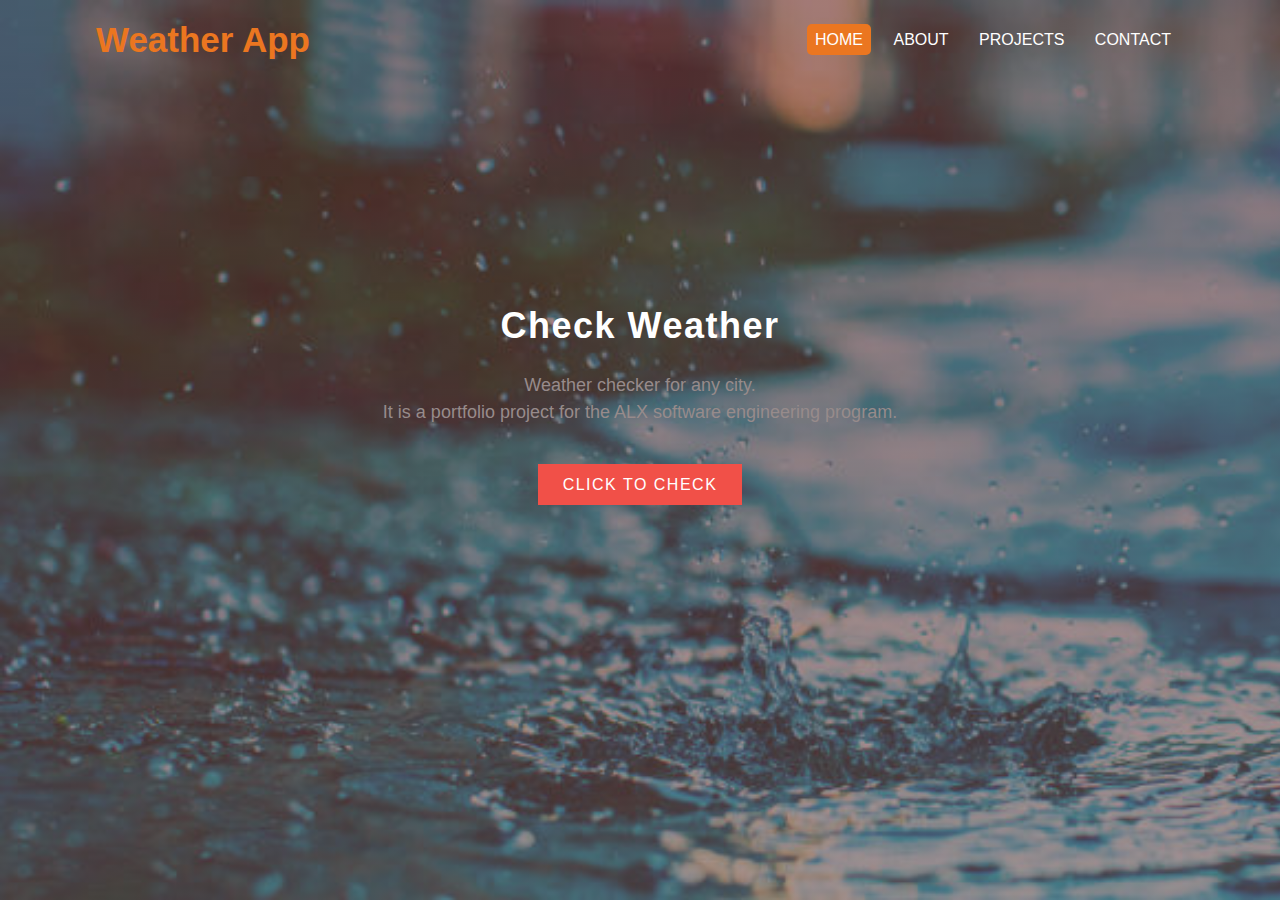
<file: index.html>
<!DOCTYPE html>
<html lang="en">
<head>
    <meta charset="UTF-8">
    <meta name="viewport" content="width=device-width, initial-scale=1.0">
    <title>Weather app</title>
    <link rel="stylesheet" type="text/css" href="style.css">
</head>
<body>
    
    <section>
        <div class="container">
            <nav>
                <h1>Weather App</h1>
                <ul>
                    <li><a href="#" class="active">Home</a></li>
                    <li><a href="about.html">About</a></li>
                    <!-- <li><a href="#">Services</a></li> -->
                    <li><a href="#">Projects</a></li>
                    <li><a href="#">Contact</a></li>
                </ul>
            </nav>
            <div class="article">
                <h1>Check Weather</h1>
                <p>Weather checker for any city.<br> It is a portfolio project for the ALX software engineering program.</p>
                <a href="check.html" class="btn">Click to Check</a>
            </div>
        </div>
    </section>

</body>
</html>
</file>
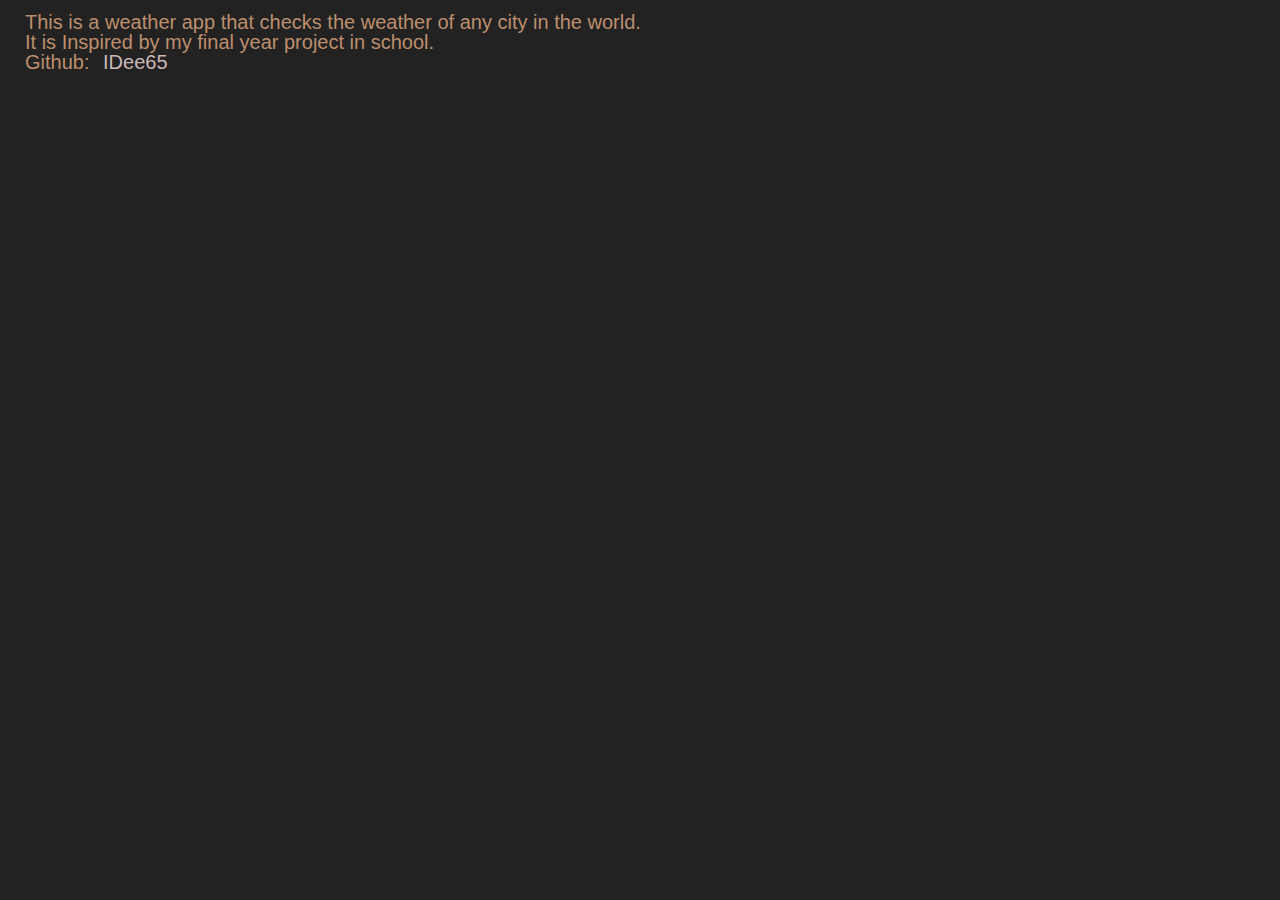
<file: about.html>
<!DOCTYPE html>
<html lang="en">
<head>
    <meta charset="UTF-8">
    <meta name="viewport" content="width=device-width, initial-scale=1.0">
    <title>About</title>
    <link rel="stylesheet" href="style.css">
</head>
<body>
    <div class="about">
        <p>
            This is a weather app that checks the weather of any city in the world.<br>It is Inspired by my final year project in school.<br>Github: <a href="https://github.com/IDee65">IDee65</a>
        </p>
    </div>
</body>
</html>
</file>
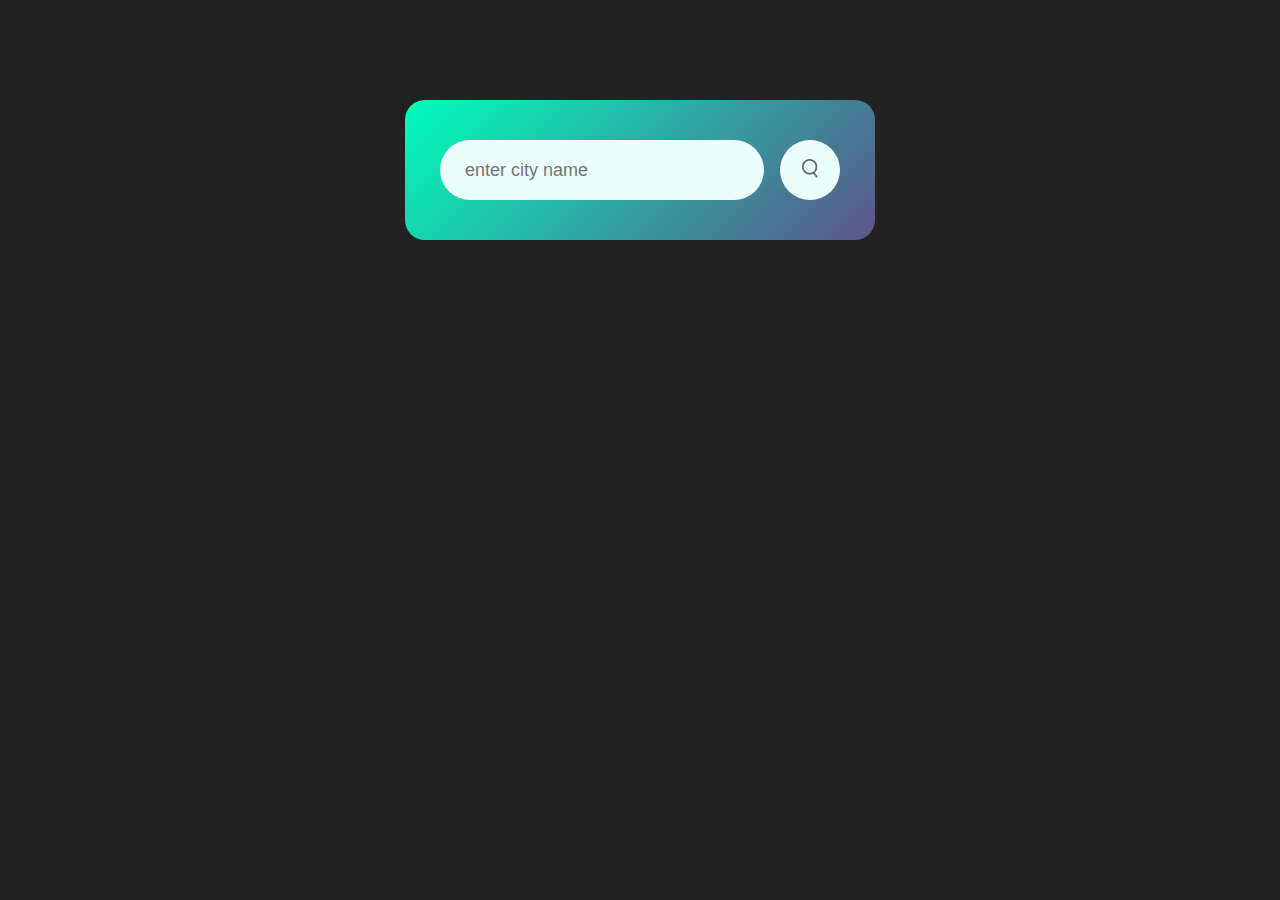
<file: check.html>
<!DOCTYPE html>
<html lang="en">
<head>
    <meta charset="UTF-8">
    <meta name="viewport" content="width=device-width, initial-scale=1.0">
    <title>Weather App</title>
    <link rel="stylesheet" href="style.css">
</head>
<body>

    <div class="card">
        <div class="search">
            <input type="text" placeholder="enter city name" 
            spellcheck="false">
            <button><img src="images/search.png"></button>
        </div>
        <div class="error">
            <p>Invalid city name</p>
        </div>
        <div class="weather">
            <img src="images/rain.png" class="weather-icon">
            <h1 class="temp">22°c</h1>
            <h2 class="city">New York</h2>
            <div class="details">
                <div class="col">
                    <img src="images/humidity.png">
                    <div>
                        <p class="humidity">50%</p>
                        <p>Humidity</p>
                    </div>
                </div>
                <div class="col">
                    <img src="images/wind.png">
                    <div>
                        <p class="wind">15 km/h</p>
                        <p>Wind Speed</p>
                    </div>
                </div>
            </div>
        </div>
    </div>

    <script>
        const apiKey = "58c21aaebbf3907e2e85d76e9e22922c";
        const apiUrl = "https://api.openweathermap.org/data/2.5/weather?units=metric&q=";

        const searchBox = document.querySelector(".search input");
        const searchBtn = document.querySelector(".search button");
        const weatherIcon = document.querySelector(".weather-icon");

        async function checkWeather(city){
            const response = await fetch(apiUrl + city + `&appid=${apiKey}`);

            if(response.status == 404){
                document.querySelector(".error").style.display = "block";
                document.querySelector(".weather").style.display = "none";
            }else{
                var data = await response.json();

                console.log(data);

                document.querySelector(".city").innerHTML = data.name;
                document.querySelector(".temp").innerHTML = Math.round(data.main.temp) + "°c";
                document.querySelector(".humidity").innerHTML = data.main.humidity + "%";
                document.querySelector(".wind").innerHTML = data.wind.speed + " km/h";

                if (data.weather[0].main == "Clouds") {
                    weatherIcon.src = "images/clouds.png";
                }
                else if (data.weather[0].main == "Clear") {
                    weatherIcon.scr = "image/clear.png";
                }
                else if (data.weather[0].main == "Rain") {
                    weatherIcon.scr = "image/rain.png";
                }
                else if (data.weather[0].main == "Drizzle") {
                    weatherIcon.scr = "image/drizzle.png";
                }
                else if (data.weather[0].main == "Mist") {
                    weatherIcon.scr = "image/mist.png";
                }

                document.querySelector(".weather").style.display = "block";
                document.querySelector(".error").style.display = "none";

            }


        }

        searchBtn.addEventListener("click", ()=>{
            checkWeather(searchBox.value);
        })

        
    </script>
    
</body>
</html>
</file>
<file: style.css>
*{
    margin: 0;
    padding: 0;
    font-family: 'Poppins', sans-serif;
    box-sizing: border-box;
}
body{
    background: #222;
}
.card{
    width: 90%;
    max-width: 470px;
    background: linear-gradient(135deg, #00feba, #5b548a);
    color: #fff;
    margin: 100px auto 0;
    border-radius: 20px;
    padding: 40px 35px;
    text-align: center;
}
.search{
    width: 100%;
    display: flex;
    align-items: center;
    justify-content: space-between;
}
.search input{
    border: 0;
    outline: 0;
    background: #ebfffc;
    color: #555;
    padding: 10px 25px;
    height: 60px;
    border-radius: 30px;
    flex: 1;
    margin-right: 16px;
    font-size: 18px;
}
.search button{
    border: 0;
    outline: 0;
    background: #ebfffc;
    border-radius: 50%;
    width: 60px;
    height: 60px;
    cursor: pointer;
}
.search button img{
    width: 16px;
}
.weather-icon{
    width: 170px;
    margin-top: 30px;
}
.weather h1{
    font-size: 80px;
    font-weight: 500;
}
.weather h2{
    font-size: 45px;
    font-weight: 400;
    margin-top: -10px;
}
.details{
    display: flex;
    align-items: center;
    justify-content: space-between;
    padding: 0 20px;
    margin-top: 50px;
}
.col{
    display: flex;
    align-items: center;
    text-align: left;
}
.col img{
    width: 40px;
    margin-right: 10px;
}
.humidity, .wind{
    font-size: 28px;
    margin-top: -6px;
}
.weather{
    display: none;
}
.error{
    text-align: left;
    margin-left: 10px;
    font-size: 14px;
    margin-top: 10px;
    display: none;
}
section{
    min-height: 100vh;
    background-image:linear-gradient(rgba(110, 42, 42, 0.6),rgba(109, 76, 76, 0.6)), url("./images/background.jpg");
    background-repeat: no-repeat;
    background-size: cover;
}
.container{
    width: 85%;
    margin: auto;
}
nav{
    height: 80px;
}
nav h1{
    float:left;
    line-height: 80px;
    font-size: 35px;
    font-size: inline;
    color: #eb7620;
}
nav ul{
    float: right;
    line-height: 80px;
}
nav ul li{
    display: inline-block;
    list-style: none;
    padding: 0px 5px;
}
nav ul li a{
    color: #fff;
    text-decoration: none;
    text-transform: uppercase;
    border-radius: 5px;
    padding: 7px 8px;
}
nav ul li a:hover{
    background-color: #eb7620;
    transition: 0.5s ease;
}
nav ul li .active{
    background-color: #eb7620;
}
.article{
    width: 50%;
    margin:auto;
    text-align: center;
    transform: translateY(25vh);
}
.article h1{
    font-size: 36px;
    color: #fff;
    letter-spacing: 1.5px;
    font-weight: 800;
    margin-bottom: 25px;
}
.article p{
    font-size: 18px;
    color: #978b8b;
    line-height: 1.5;
    margin-bottom: 50px;
}
.article .btn{
    color: #fff;
    padding: 12px 25px;
    letter-spacing: 1.5px;
    text-transform: uppercase;
    text-decoration: none;
    background-color: #f15048;
}
.article .btn:hover{
    background-color: #4399fa;
    transition: 0.5s ease;
}
.about{
    padding: 12px 25px;
    float:left;
    line-height: 20px;
    font-size: 20px;
    font-size: inline;
    color: #bd8e6d;
}
.about a{
    color: #ccb8b8;
    text-decoration: none;
    border-radius: 5px;
    padding: 7px 8px;
}
</file>
